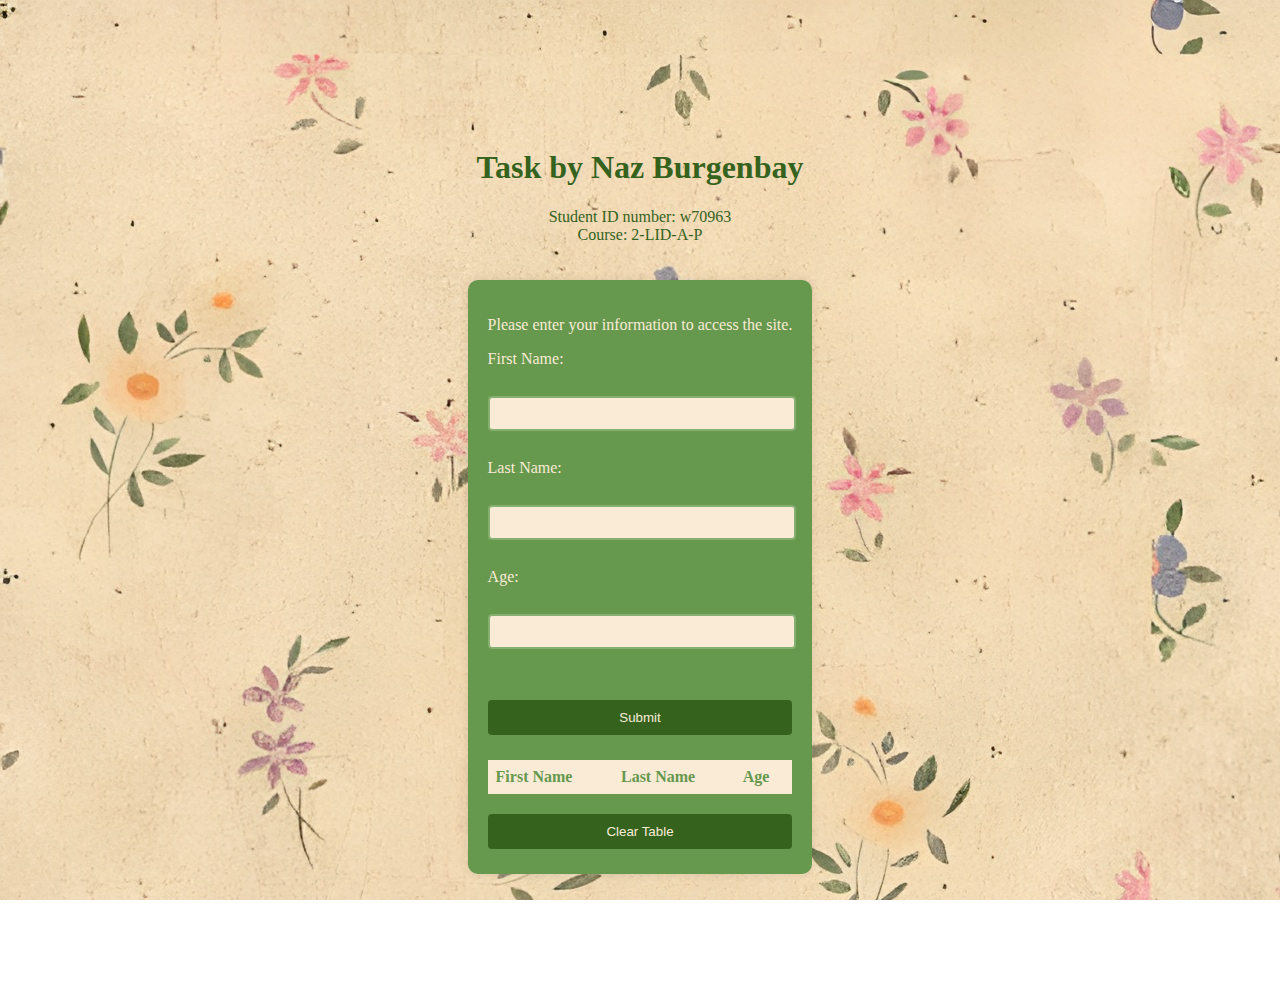
<file: Task/index.html>
<!DOCTYPE html>
<html lang="en">
<head>
    <meta charset="UTF-8">
    <meta name="viewport" content="width=device-width, initial-scale=1.0">
    <title>Programming - Naz Burgenbay</title>
    <link rel="stylesheet" href="style.css">
</head>
<body>
    <header>
        <h1>Task by Naz Burgenbay</h1>
        <p>Student ID number: w70963 <br> Course: 2-LID-A-P</p>
    </header>

    <div class="main">
        <p>Please enter your information to access the site.</p>
        <p id="errorMessage" style="color: #751919; display: none;">Please fill in all of the fields correctly.</p>

        <form id="userForm">
            <label for="firstName">First Name:</label><br>
            <input type="text" id="firstName"><br>

            <label for="lastName">Last Name:</label><br>
            <input type="text" id="lastName"><br>

            <label for="age">Age:</label><br>
            <input type="number" id="age"><br><br>

            <button type="button" id="submitButton">Submit</button>
        </form>

        <table id="userTable">
            <thead>
                <tr>
                    <th>First Name</th>
                    <th>Last Name</th>
                    <th>Age</th>
                </tr>
            </thead>
            <tbody>
                <!-- User data -->
            </tbody>
        </table>
        <button id="clearButton">Clear Table</button>
    </div>

    <script src="main.js"></script>
</body>
</html>
</file>
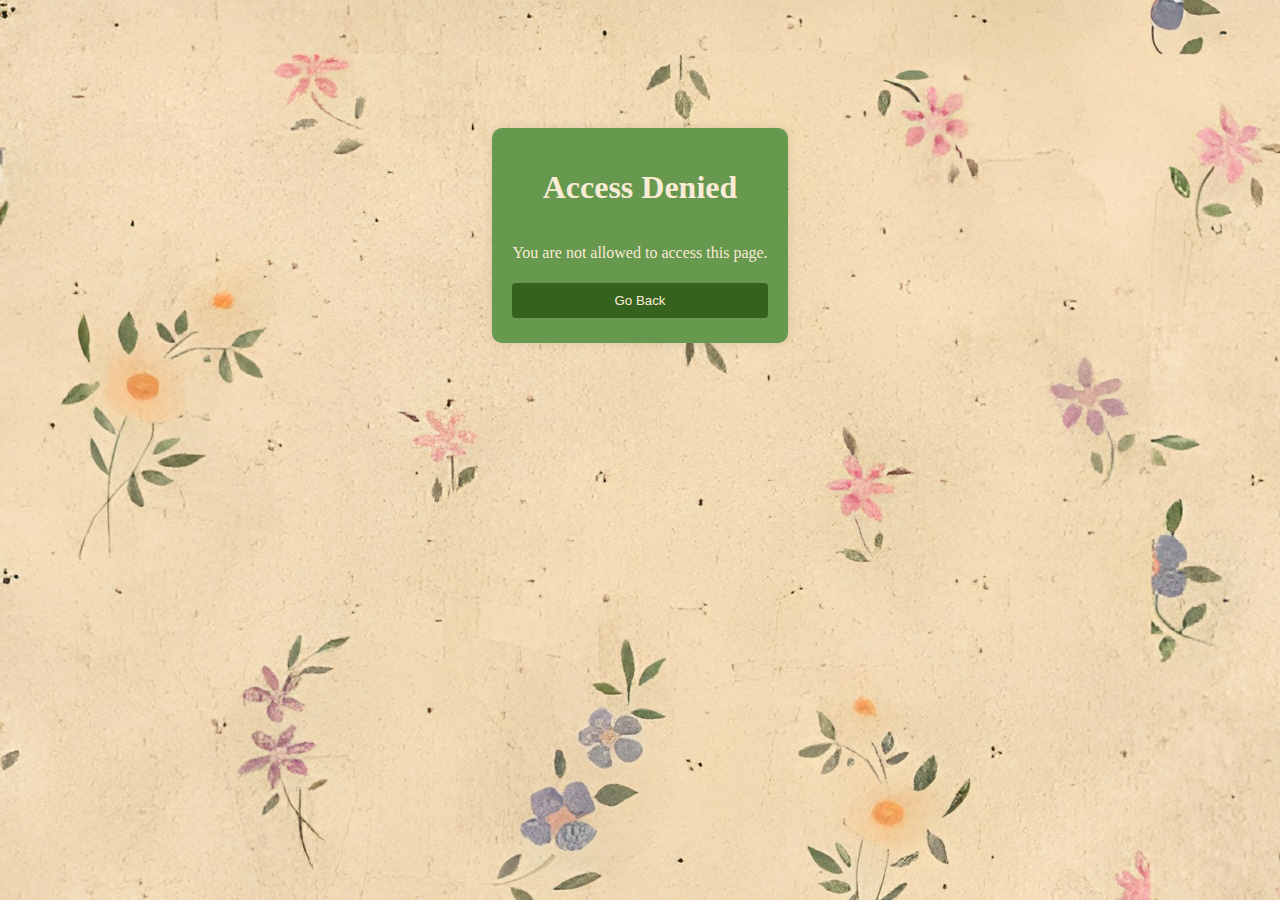
<file: Task/accessdenied.html>
<!DOCTYPE html>
<html lang="en">
<head>
    <meta charset="UTF-8">
    <meta name="viewport" content="width=device-width, initial-scale=1.0">
    <title>Access Denied</title>
    <link rel="stylesheet" href="style.css">
</head>
<body>
    <div class="main">
        <h1>Access Denied</h1>
        <p>You are not allowed to access this page.</p>
        <button id="goBackButton">Go Back</button>
    </div>
    <script>
        document.getElementById('goBackButton').addEventListener('click', function() {
            window.location.href = 'index.html';});
    </script>
</body>
</html>
</file>
<file: Task/style.css>
.error {
    border-width: 2px; 
    border-style: solid; 
    border-color: #ffaaaa;

    transition: border-color 0.3s ease-in-out;
}

.error:hover {
    border-color: antiquewhite;
}


body {
    font-family: Georgia, "Times New Roman", Times, serif;
	font-size: 16px;
    margin: 10%;
    display: flex;
    justify-content: center;
    flex-direction: column;
    align-items: center;
    background-image: url(images/background1.jpg);
    background-attachment: fixed;
}

header {
    text-align: center;
    margin-bottom: 20px;
    color: #35631e;
}

.main {
    display: flex;
    flex-direction: column;
    justify-content: center;
    padding: 20px; 
    box-shadow: 0 0 10px rgba(0,0,0,0.1); 
    background-color: #66984d;
    color: antiquewhite;
    border-radius: 10px;
    box-sizing: border-box; 
}
.main h1 {
    text-align: center;
}

#errorMessage {
	margin-top: 0;
}

form {
    display: flex;
    flex-direction: column;
    width: 100%;
}

form label {
    margin-bottom: 10px;
}

input {
    color: #35631e;
    margin-bottom: 10px;
    padding: 8px;
    border: 2px solid #85b070;
    background-color: antiquewhite;
    border-radius: 4px;
    width: calc(100% - 16px); 
}

button {
    padding: 10px;
    border: none;
    border-radius: 4px;
    background-color: #35631e;
    color: antiquewhite;
    cursor: pointer;
    margin: 5px 0;
}

button:hover {
    background-color: #274e13;
}

table {
    margin-top: 20px;
    border-collapse: collapse;
    width: 100%;
}

th, td {
    color: #66984d;
    padding: 8px;
    text-align: left;
    background-color: antiquewhite;
}

#clearButton {
    margin-top: 20px;
    padding: 10px;
    border: none;
    border-radius: 4px;
    background-color: #35631e;
    color: antiquewhite;
    cursor: pointer;
}

#clearButton:hover {
    background-color: #274e13;
}

input::-webkit-outer-spin-button,
input::-webkit-inner-spin-button {
  -webkit-appearance: none;
  margin: 0;
}

input[type=number] {
  -moz-appearance: textfield;
}
</file>
